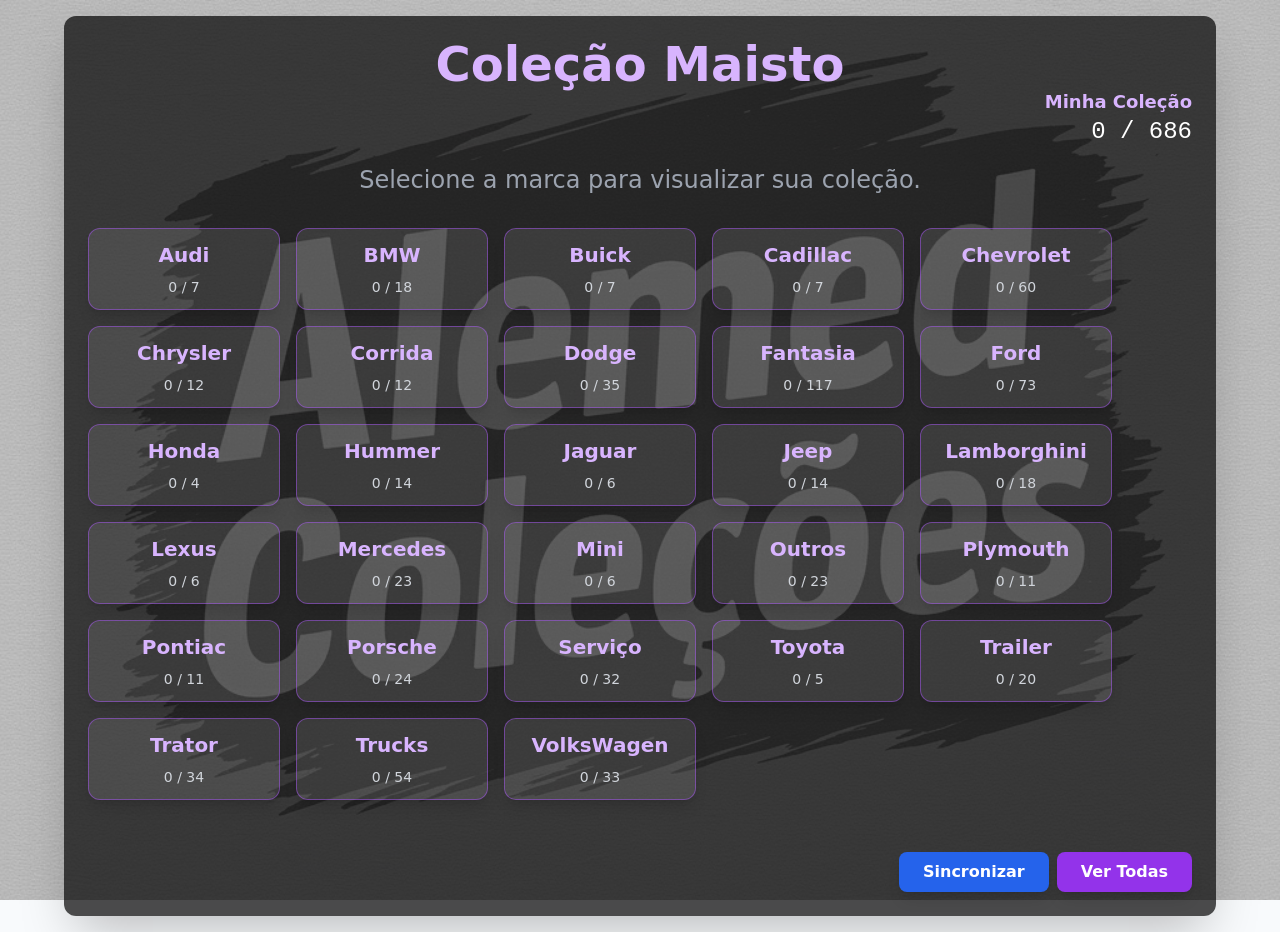
<file: index-ok.html>
<html lang="pt-BR">
<head>
  <meta charset="UTF-8" />
  <meta name="viewport" content="width=device-width, initial-scale=1.0" />
  <title>Coleção Maisto</title>


<script src="libs/tailwind.js"></script>
<script src="libs/react.js"></script>
<script src="libs/react-dom.js"></script>
<script src="libs/babel.js"></script>
<script src="libs/jspdf.js"></script>

  <style>
        body {
      font-family: 'Inter', system-ui, -apple-system, Segoe UI, Roboto, Ubuntu, sans-serif;
      margin: 0;
      background: #f8fafc;
      color: #111827;
    }
    .card:hover {
      transform: scale(1.03);
      box-shadow: 0 10px 15px -3px rgba(0,0,0,0.1), 0 4px 6px -2px rgba(0,0,0,0.05);
    }
    .collected-card {
      border: 4px solid #10b981;
    }
  </style>
</head>
<body>

<div id="root"></div>

<script type="text/babel">
  const { useState, useEffect, useCallback, useMemo } = React;

  // ===== CONFIG GITHUB =====
  const GIST_ID = "18497a472c5e73107148945c5b000ad7"
  const TOKEN = "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"
  const GIST_FILENAME = "colecao_maisto.json"
  // =========================

  const initialMiniaturesByBrand = {
    Audi: [
      { id: 1, name: "2019 Audi A6", image: "img/audi/2019-audi-a6.jpg" },
      { id: 2, name: "Audi TT Roadster", image: "img/audi/audi-tt-roadster-01.jpg" },
      { id: 3, name: "Audi TT Roadster", image: "img/audi/audi-tt-roadster-02.jpg" },
      { id: 4, name: "Audi TT Roadster", image: "img/audi/audi-tt-roadster-03.jpg" },
      { id: 5, name: "Audi R8 Coupe", image: "img/audi/audi-r8-coupe.jpg" },
      { id: 6, name: "Audi A8 Avant", image: "img/audi/audi-a8-01.jpg" },
      { id: 7, name: "Audi A8 Avant", image: "img/audi/audi-a8-02.jpg" },
    ],
    BMW: [
      { id: 1, name: "BMW Z3", image: "img/bmw/bmw-z3-01.jpg" },
      { id: 2, name: "BMW Z3", image: "img/bmw/bmw-z3-02.jpg" },
      { id: 3, name: "BMW Z3", image: "img/bmw/bmw-z3-03.jpg" },
      { id: 4, name: "BMW 135i Coupe", image: "img/bmw/bmw-135i-coupe-azul.jpg" },
      { id: 5, name: "BMW 1 Series Coupe", image: "img/bmw/bmw-1-coupe-cinza.jpg" },
      { id: 6, name: "BMW 1 Series Coupe", image: "img/bmw/bmw-1-series-coupe-amarelo.jpg" },
      { id: 7, name: "BMW 1 Series Coupe", image: "img/bmw/bmw-1-series-coupe-azul.jpg" },
      { id: 8, name: "BMW 1 Series Coupe", image: "img/bmw/bmw-1-series-coupe-cinza.jpg" },
      { id: 9, name: "BMW X6", image: "img/bmw/bmw-x6.jpg" },
      { id: 10, name: "BMW Z4", image: "img/bmw/bmw-z4.jpg" },
      { id: 11, name: "BMW Z8", image: "img/bmw/bmw-z8.jpg" },
      { id: 12, name: "BMW Z8", image: "img/bmw/bmw-z8-01.jpg" },
      { id: 13, name: "BMW Z8", image: "img/bmw/bmw-z8-02.jpg" },
      { id: 14, name: "BMW Z8", image: "img/bmw/bmw-z8-03.jpg" },
      { id: 15, name: "BMW 328", image: "img/bmw/bmw-328i-2007.jpg" },
      { id: 16, name: "BMW 3 Series M3", image: "img/bmw/bmw-3-series-m3.jpg" },
      { id: 17, name: "BMW 3 Series M3", image: "img/bmw/bmw-3-series-m3-preto.jpg" },
      { id: 18, name: "BMW 6 Series 1", image: "img/bmw/bmw-6-series-1.jpg" },
    ],
    Buick: [
      { id: 1, name: "Buick LaCrosse", image: "img/buick/2000-buick-la-crosse-concept-cinza.jpg" },
      { id: 2, name: "Buick LaCrosse", image: "img/buick/2000-buick-la-crosse-concept-roxo.jpg" },
      { id: 3, name: "Buick Centieme", image: "img/buick/2003-buick-centieme.jpg" },
      { id: 4, name: "Buick Bengal", image: "img/buick/buick-bengal- concept-azul.jpg" },
      { id: 5, name: "Buick Bengal", image: "img/buick/buick-bengal-concept.jpg" },
      { id: 6, name: "1987 Buick Grand National", image: "img/buick/1987-buick-grand-national.jpg" },
      { id: 7, name: "1987 Buick Grand National", image: "img/buick/1987-buick-grand-national-2.jpg" },
    ],
    Cadillac: [
      { id: 1, name: "Cadillac Cien", image: "img/cadillac/2002-cadillac-cien.jpg" },
      { id: 2, name: "Cadillac Cien", image: "img/cadillac/2002-cadillac-cien-concept.jpg" },      
      { id: 3, name: "Cadillac Cien", image: "img/cadillac/2002-cadillac-cien-verde.jpg" },
      { id: 4, name: "Cadillac Sixteen", image: "img/cadillac/2003-cadillac-sixteen-concept.jpg" },
      { id: 5, name: "Cadillac Deville", image: "img/cadillac/cadillac-deville-1.jpg" },
      { id: 6, name: "Cadillac Deville", image: "img/cadillac/cadillac-deville-2.jpg" },
      { id: 7, name: "2024 Cadillac Escalade", image: "img/cadillac/2024-escalade.jpg" },
    ], 
     Chevrolet: [
      { id: 1, name: "Chevrolet Bel Air", image: "img/chevrolet/1954-chev.jpg" },
      { id: 2, name: "Chevrolet Bel Air", image: "img/chevrolet/1954-chevrolet-bel-air.jpg" },
      { id: 3, name: "Chevrolet Bel Air", image: "img/chevrolet/1955-chevrolet-bel-air.jpg" },
      { id: 4, name: "1957 Chevy Pickup", image: "img/chevrolet/1957-chevy-pickup.jpg" },    
      { id: 5, name: "1957 Chevy Pickup", image: "img/chevrolet/1957-chevy-pickup-black.jpg" },
      { id: 6, name: "1957 Corvette", image: "img/chevrolet/1957-corvette-azul-claro.jpg" },
      { id: 7, name: "1957 Corvette", image: "img/chevrolet/1957-corvette-azul-escuro.jpg" },
      { id: 8, name: "1957 Corvette", image: "img/chevrolet/1957-corvette-branco.jpg" },
      { id: 9, name: "1957 Corvette", image: "img/chevrolet/1957-corvette-rosa.jpg" },
      { id: 10, name: "1957 Corvette", image: "img/chevrolet/1957-corvette-vermelho.jpg" },
      { id: 11, name: "1957 Corvette", image: "img/chevrolet/1957-corvette-preto.jpg" },
      { id: 12, name: "Chevrolet C10", image: "img/chevrolet/1959-chevrolet-c10.jpg" },    
      { id: 13, name: "Chevrolet Corvette", image: "img/chevrolet/1963-chevrolet-corvette.jpg" },
      { id: 14, name: "Chevrolet K5 Blazer", image: "img/chevrolet/1979-chevrolet-k5-blazer.jpg" },
      { id: 15, name: "1980 Chevrolet Iroc Z", image: "img/chevrolet/1980-chevrolet-iroc-z.jpg" },
      { id: 16, name: "1993 Chevrolet 454 SS Pick-up", image: "img/chevrolet/1993-chevrolet-454-ss-pick-up.jpg" },
      { id: 17, name: "1993 Chevrolet 454 SS Pick-up", image: "img/chevrolet/1993-chevrolet-454-ss-pick-up-2.jpg" },
      { id: 18, name: "1997 Chevrolet Corvette", image: "img/chevrolet/1997-chevrolet-corvette.jpg" },    
      { id: 19, name: "1997 Chevrolet Corvette", image: "img/chevrolet/1997-chevrolet-corvette-2.jpg" },
      { id: 20, name: "1999 Chevrolet Silverado", image: "img/chevrolet/1999-chevrolet-silverado-cinza.jpg" },
      { id: 21, name: "1999 Chevrolet Silverado", image: "img/chevrolet/1999-chevrolet-silverado-marrom.jpg" },
      { id: 22, name: "2000 Chevrolet SSR Concept", image: "img/chevrolet/2000-chevrolet-ssr-concept.jpg" },
      { id: 23, name: "2000 GMC Terradyne", image: "img/chevrolet/2000-gmc-terradyne-concept.jpg" },
      { id: 24, name: "2001 Monte Carlo SS", image: "img/chevrolet/2001-chevrolet-monte-carlo-ss-amarelo.jpg" },    
      { id: 25, name: "2001 Monte Carlo SS", image: "img/chevrolet/2001-chevrolet-monte-carlo-ss.jpg" },
      { id: 26, name: "2001 Monte Carlo SS", image: "img/chevrolet/2001-chevrolet-monte-carlo-ss-02.jpg" },
      { id: 27, name: "2001 Monte Carlo SS", image: "img/chevrolet/2001-chevrolet-monte-carlo-ss-03.jpg" },
      { id: 28, name: "2001 Chevrolet Suburban", image: "img/chevrolet/2001-chevrolet-suburban-cinza.jpg" },
      { id: 29, name: "2001 Chevrolet Suburban", image: "img/chevrolet/2001-chevrolet-suburban-dourado.jpg" },
      { id: 30, name: "2001 Chevrolet Suburban", image: "img/chevrolet/2001-chevrolet-suburban-policia.jpg" },
      { id: 31, name: "2001 Chevrolet Suburban", image: "img/chevrolet/2001-chevrolet-suburban-preto.jpg" },    
      { id: 32, name: "2001 Chevrolet Trailblazer", image: "img/chevrolet/2001-chevrolet-trailblazer-cinza.jpg" },
      { id: 33, name: "2001 Chevrolet Trailblazer", image: "img/chevrolet/2001-chevrolet-trailblazer-vermelho.jpg" },
      { id: 34, name: "2001 GMC Terracross", image: "img/chevrolet/2001-gmc-terracross.jpg" },
      { id: 35, name: "2002 Chevrolet Avalanche", image: "img/chevrolet/2002-chevrolet-avalanche.jpg" },
      { id: 36, name: "2002 Autonomy", image: "img/chevrolet/2002-autonomy-concept.jpg" },
      { id: 37, name: "2002 Chevrolet Bel Air", image: "img/chevrolet/2002-chevrolet-bel-air.jpg" },
      { id: 38, name: "2002 GMC Terra 4", image: "img/chevrolet/2002-gmc-terra4-concept.jpg" },    
      { id: 39, name: "2002 GMC Terra 4", image: "img/chevrolet/2002-gmc-terra4-concept-2.jpg" },
      { id: 40, name: "2003 GMC Hy Wire", image: "img/chevrolet/2003-gm-hy-wire-concept.jpg" },
      { id: 41, name: "2003 Chevrolet SS", image: "img/chevrolet/2003-chevrolet-ss-concept.jpg" },
      { id: 42, name: "2006 Chevrolet Camaro", image: "img/chevrolet/2006-chevrolet-camaro.jpg" },
      { id: 43, name: "2006 Chevrolet Camaro", image: "img/chevrolet/2006-chevrolet-camaro-concept.jpg" },
      { id: 44, name: "2014 Corvette Stingray", image: "img/chevrolet/2014-corvette-stingray-branco.jpg" },    
      { id: 45, name: "2015 Chevrolet Colorado", image: "img/chevrolet/2015-chevrolet-colorado.jpg" },
      { id: 46, name: "2015 Chevrolet Colorado", image: "img/chevrolet/2015-chevrolet-colorado-azul.jpg" },      
      { id: 47, name: "2015 Chevrolet Colorado", image: "img/chevrolet/2015-chevrolet-colorado-preta.jpg" },
      { id: 48, name: "2015 Corvette Stingray", image: "img/chevrolet/2015-corvette-stingray.jpg" },
      { id: 49, name: "2016 Chevrolet Camaro SS", image: "img/chevrolet/2016-chevrolet-camaro-ss.jpg" },
      { id: 50, name: "2016 Chevrolet Camaro SS", image: "img/chevrolet/2016-chevrolet-camaro-ss-laranja.jpg" },
      { id: 51, name: "2016 Chevrolet Camaro SS", image: "img/chevrolet/2016-chevrolet-camaro-ss-preto.jpg" },
      { id: 52, name: "2020 Corvette Stingray", image: "img/chevrolet/2020-chevrolet-corvette-stingray.jpg" },    
      { id: 53, name: "2020 Corvette Stingray", image: "img/chevrolet/2020-chevrolet-corvette-stingray-coupe-amarelo.jpg" },
      { id: 54, name: "Chevrolet Corvette", image: "img/chevrolet/chevrolet-corvette.jpg" },
      { id: 55, name: "Chevrolet Express 3500", image: "img/chevrolet/chevrolet-express-3500-azul.jpg" },
      { id: 56, name: "Chevrolet Express 3500", image: "img/chevrolet/chevrolet-express-3500-cinza.jpg" },
      { id: 57, name: "Chevrolet Express 3500", image: "img/chevrolet/chevrolet-express-3500-vermelho.jpg" },
      { id: 58, name: "Chevrolet Volt", image: "img/chevrolet/chevrolet-volt-preto.jpg" },    
      { id: 59, name: "Chevrolet Volt", image: "img/chevrolet/chevrolet-volt-vm.jpg" },
      { id: 60, name: "Chevrolet ZR1", image: "img/chevrolet/corvette-zr1.jpg" }, 
     ],
    Chrysler: [
      { id: 1, name: "1956 Chrysler 300B", image: "img/chrysler/1956-chrysler-300b-01.jpg" },
      { id: 2, name: "1956 Chrysler 300B", image: "img/chrysler/1956-chrysler-300b-02.jpg" },
      { id: 3, name: "Chrysler 300C Hemi 2005", image: "img/chrysler/chrysler-300c-hemi-2005-0.jpg" },
      { id: 4, name: "Chrysler 300C Hemi 2005", image: "img/chrysler/chrysler-300c-hemi-2005-01.jpg" },
      { id: 5, name: "Chrysler 300C Hemi 2005", image: "img/chrysler/chrysler-300c-hemi-2005-02.jpg" },
      { id: 6, name: "Chrysler Atlantic", image: "img/chrysler/chrysler-atlantic.jpg" },
      { id: 7, name: "Chrysler GT Cruiser", image: "img/chrysler/chrysler-gt-cruiser.jpg" },
      { id: 8, name: "Chrysler Panel Cruiser", image: "img/chrysler/chrysler-panel-cruiser-01.jpg" },
      { id: 9, name: "Chrysler Panel Cruiser", image: "img/chrysler/chrysler-panel-cruiser-02.jpg" },
      { id: 10, name: "Chrysler Prowler", image: "img/chrysler/chrysler-prowler.jpg" },
      { id: 11, name: "Chrysler Pronto Cruizer", image: "img/chrysler/chrysler-pronto-cruizer.jpg" },      
      { id: 12, name: "Chrysler PT Cruiser", image: "img/chrysler/chrysler-pt-cruiser.jpg" },
    ],
     Corrida: [
      { id: 1, name: "Formula 15", image: "img/corrida/formula-2.jpg" },
      { id: 2, name: "Formula 15", image: "img/corrida/formula-03.jpg" },
      { id: 3, name: "Formula 3", image: "img/corrida/formula-3.jpg" },
      { id: 4, name: "Formula 3", image: "img/corrida/formula-6.jpg" },
      { id: 5, name: "Formula 3", image: "img/corrida/formula-15.jpg" },
      { id: 6, name: "Formula 15", image: "img/corrida/formula-15-1.jpg" },
      { id: 7, name: "Formula 2", image: "img/corrida/formula-15b.jpg" },
      { id: 8, name: "Formula 21", image: "img/corrida/formula-21.jpg" },
      { id: 9, name: "Open Wheel Racer", image: "img/corrida/open-wheel-racer-amarelo.jpg" },
      { id: 10, name: "Open Wheel Racer", image: "img/corrida/open-wheel-racer-vermelho.jpg" },
      { id: 11, name: "Go Kart", image: "img/corrida/go-kart.jpg" },
      { id: 12, name: "F25 Racer", image: "img/corrida/f25-racer.jpg" },
     ],
    Dodge: [
      { id: 1, name: "1969 Dodge Charger RT", image: "img/dodge/1969-dodge-charger-rt-1.jpg" },
      { id: 2, name: "1969 Dodge Charger RT", image: "img/dodge/1969-dodge-charger-rt-2.jpg" },
      { id: 3, name: "1969 Dodge Charger RT", image: "img/dodge/1969-dodge-charger-rt-3.jpg" },
      { id: 4, name: "1969 Dodge Charger RT", image: "img/dodge/1969-dodge-charger-rt-4.jpg" },
      { id: 5, name: "1969 Dodge Charger RT", image: "img/dodge/1969-dodge-charger-rt-5.jpg" },
      { id: 6, name: "1992 Dodge Viper RT", image: "img/dodge/1992-dodge-viper-rt-10.jpg" },
      { id: 7, name: "1996 Dodge Viper GTS", image: "img/dodge/1996-dodge-viper-gts.jpg" },
      { id: 8, name: "1997 Dodge Viper RT 10", image: "img/dodge/1997-dodge-viper-rt-10-1.jpg" },
      { id: 9, name: "1997 Dodge Viper RT 10", image: "img/dodge/1997-dodge-viper-rt-10-2.jpg" },
      { id: 10, name: "1997 Dodge Viper RT 10", image: "img/dodge/1997-dodge-viper-rt-10-3.jpg" },
      { id: 11, name: "1997 Dodge Viper RT 10", image: "img/dodge/1997-dodge-viper-rt-10-4.jpg" },
      { id: 12, name: "1998 Dodge Viper GT2", image: "img/dodge/1998-dodge-viper-gt2-1.jpg" },
      { id: 13, name: "1998 Dodge Viper GT2", image: "img/dodge/1998-dodge-viper-gt2-2.jpg" },
      { id: 14, name: "2001 Dodge Super 8 Hemi", image: "img/dodge/2001-dodge-super-8-hemi.jpg" },
      { id: 15, name: "2003 Dodge Viper SRT 10", image: "img/dodge/2003-dodge-viper-srt-10.jpg" },
      { id: 16, name: "2006 Dodge Charger RT", image: "img/dodge/2006-dodge-charger-rt-1.jpg" },
      { id: 17, name: "2006 Dodge Charger RT", image: "img/dodge/2006-dodge-charger-rt-2.jpg" },
      { id: 18, name: "2006 Dodge Charger RT", image: "img/dodge/2006-dodge-charger-rt-3.jpg" },
      { id: 19, name: "2006 Dodge Charger RT", image: "img/dodge/2006-dodge-charger-rt-4.jpg" },
      { id: 20, name: "2006 Dodge Charger RT", image: "img/dodge/2006-dodge-charger-rt-police.jpg" },
      { id: 21, name: "2006 Dodge Charger", image: "img/dodge/2007-dodge-charger-police.jpg" },
      { id: 22, name: "2010 Dodge Ram 1500", image: "img/dodge/2010-dodge-ram-1500.jpg" },
      { id: 23, name: "2011 Dodge Charger RT", image: "img/dodge/2011-dodge-charger-rt.jpg" },
      { id: 24, name: "2011 Dodge Charger RT", image: "img/dodge/2011-dodge-charger-rt-preto.jpg" },
      { id: 25, name: "Dodge Concept", image: "img/dodge/dodge-concept.jpg" },
      { id: 26, name: "Dodge Concept", image: "img/dodge/dodge-concept-1.jpg" },
      { id: 27, name: "Dodge Dakota", image: "img/dodge/dodge-dakota.jpg" },
      { id: 28, name: "Dodge Dakota Tow Service", image: "img/dodge/dodge-dakota-tow-service-1.jpg" },
      { id: 29, name: "Dodge Dakota Tow Service", image: "img/dodge/dodge-dakota-tow-service-2.jpg" },
      { id: 30, name: "Dodge Durango", image: "img/dodge/dodge-durango-1.jpg" },
      { id: 31, name: "Dodge Durango", image: "img/dodge/dodge-durango-2.jpg" },
      { id: 32, name: "Dodge Ram 1500 Quad Cab", image: "img/dodge/dodge-ram-1500-quad-cab-1.jpg" },
      { id: 33, name: "Dodge Ram 1500 Quad Cab", image: "img/dodge/dodge-ram-1500-quad-cab-2.jpg" },
      { id: 34, name: "Dodge Ram 1500 Quad Cab", image: "img/dodge/dodge-ram-quad-cab.jpg" },
      { id: 35, name: "Dodge Ram 1500 Rebel", image: "img/dodge/dodge-ram-1500-rebel.jpg" },
    ],
    Fantasia: [
      { id: 1, name: "2021 GT Racer", image: "img/fantasia/2021-gt-racer-1.jpg" },
      { id: 2, name: "2021 GT Racer", image: "img/fantasia/2021-gt-racer-2.jpg" },
      { id: 3, name: "2021 GT Racer", image: "img/fantasia/2021-gt-racer-3.jpg" },
      { id: 4, name: "Anarchy", image: "img/fantasia/anarchy.jpg" },
      { id: 5, name: "Chevy Impala Lowrider", image: "img/fantasia/chevy-impala-lowrider.jpg" },
      { id: 6, name: "Katana Sport", image: "img/fantasia/katana-sport.jpg" },
      { id: 7, name: "Skyrider GT70", image: "img/fantasia/skyrider-gt70.jpg" },
      { id: 8, name: "Tachi Turbo", image: "img/fantasia/tachi-turbo.jpg" },
      { id: 9, name: "Animanga", image: "img/fantasia/animanga.jpg" },
      { id: 10, name: "Armored", image: "img/fantasia/armored.jpg" },
      { id: 11, name: "ATV", image: "img/fantasia/atv.jpg" },
      { id: 12, name: "ATV", image: "img/fantasia/atv-amarelo.jpg" },
      { id: 13, name: "Baja-Ha-Ha", image: "img/fantasia/baja-ha-ha.jpg" },
      { id: 14, name: "Beach Blaster", image: "img/fantasia/beach-blaster.jpg" },
      { id: 15, name: "Bullet", image: "img/fantasia/bullet.jpg" },
      { id: 16, name: "Blue Voodoo", image: "img/fantasia/blue-voodoo.jpg" },
      { id: 17, name: "Blue Voodoo", image: "img/fantasia/blue-voodoo-01.jpg" },
      { id: 18, name: "Buzz Racer", image: "img/fantasia/buzz-racer.jpg" },
      { id: 19, name: "Bwonger", image: "img/fantasia/bwonger.jpg" },
      { id: 20, name: "Car Noir", image: "img/fantasia/car-noir.jpg" },
      { id: 21, name: "Coyote XS", image: "img/fantasia/coyote-xs-1.jpg" },
      { id: 22, name: "Coyote XS", image: "img/fantasia/coyote-xs-2.jpg" },
      { id: 23, name: "Dark Bird", image: "img/fantasia/darkbird-1.jpg" },
      { id: 24, name: "Dark Bird", image: "img/fantasia/darkbird-2.jpg" },
      { id: 25, name: "Dark Bird", image: "img/fantasia/darkbird-3.jpg" },
      { id: 26, name: "Dark Bird", image: "img/fantasia/darkbird-4.jpg" },
      { id: 27, name: "Diamond Back", image: "img/fantasia/diamond-back.jpg" },
      { id: 28, name: "Dirt Bike", image: "img/fantasia/dirt-bike.jpg" },
      { id: 29, name: "Doom Rood", image: "img/fantasia/doom-rod.jpg" },
      { id: 30, name: "Dune Bug", image: "img/fantasia/dune-bug.jpg" },
      { id: 31, name: "E7", image: "img/fantasia/e7.jpg" },
      { id: 32, name: "FM Rover", image: "img/fantasia/fm-rover.jpg" },
      { id: 33, name: "FM Rover", image: "img/fantasia/fm-rover-2.jpg" },
      { id: 34, name: "Funny Jet", image: "img/fantasia/funny-jet.jpg" },
      { id: 35, name: "Hyper Driver", image: "img/fantasia/hyper-driver.jpg" },
      { id: 36, name: "Hodad Hauler", image: "img/fantasia/hodad-hauler.jpg" },
      { id: 37, name: "Hoopde", image: "img/fantasia/hoopde.jpg" },
      { id: 38, name: "Hyper Talon 4x4", image: "img/fantasia/hyper-talon-4x4.jpg" },
      { id: 39, name: "Jetwash", image: "img/fantasia/jetwash.jpg" },
      { id: 40, name: "Jetwash", image: "img/fantasia/jetwash-2.jpg" },
      { id: 41, name: "Knucle Dragger", image: "img/fantasia/knucle-dragger.jpg" },
      { id: 42, name: "Knucle Dragger", image: "img/fantasia/knucle-dragger-2.jpg" },
      { id: 43, name: "Knucle Dragger", image: "img/fantasia/knucle-dragger-3.jpg" },
      { id: 44, name: "Knucle Dragger", image: "img/fantasia/knucle-dragger-4.jpg" },
      { id: 45, name: "Kraniator", image: "img/fantasia/kraniator-1.jpg" },
      { id: 46, name: "Kraniator", image: "img/fantasia/kraniator-2.jpg" },
      { id: 47, name: "Leadfoot", image: "img/fantasia/leadfoot-01.jpg" },
      { id: 48, name: "Leadfoot", image: "img/fantasia/leadfoot-02.jpg" },
      { id: 49, name: "Leadfoot", image: "img/fantasia/leadfoot-03.jpg" },
      { id: 50, name: "Leadfoot", image: "img/fantasia/leadfoot-04.jpg" },
      { id: 51, name: "Leadfoot", image: "img/fantasia/leadfoot-05.jpg" },
      { id: 52, name: "Leadslinger", image: "img/fantasia/leadslinger-1.jpg" },
      { id: 53, name: "Leadslinger", image: "img/fantasia/leadslinger-2.jpg" },
      { id: 54, name: "Leadslinger", image: "img/fantasia/leadslinger-3.jpg" },
      { id: 55, name: "Lobo", image: "img/fantasia/lobo.jpg" },
      { id: 56, name: "Mad Mini", image: "img/fantasia/mad-mini.jpg" },
      { id: 57, name: "MCG 64", image: "img/fantasia/mcg-64-1.jpg" },
      { id: 58, name: "MCG 64", image: "img/fantasia/mcg-64-2.jpg" },
      { id: 59, name: "Mozkeeto", image: "img/fantasia/mozkeeto.jpg" },
      { id: 60, name: "MyCar", image: "img/fantasia/mycar-1.jpg" },
      { id: 61, name: "MyCar", image: "img/fantasia/mycar-2.jpg" },
      { id: 62, name: "Octa Blitzer", image: "img/fantasia/octa-blitzer.jpg" },
      { id: 63, name: "PB DRT", image: "img/fantasia/pb-drt.jpg" },
      { id: 64, name: "Phender", image: "img/fantasia/phender.jpg" },
      { id: 65, name: "Pipester", image: "img/fantasia/pipester.jpg" },
      { id: 66, name: "Podvee", image: "img/fantasia/podvee.jpg" },
      { id: 67, name: "Pointman", image: "img/fantasia/pointman.jpg" },
      { id: 68, name: "Puff Adder", image: "img/fantasia/puff-adder.jpg" },
      { id: 69, name: "Rally XTR", image: "img/fantasia/rally-xtr.jpg" },
      { id: 70, name: "Roadkill GT", image: "img/fantasia/roadkill-gt.jpg" },
      { id: 71, name: "Rosewood", image: "img/fantasia/rosewood-1.jpg" },
      { id: 72, name: "Rosewood", image: "img/fantasia/rosewood-2.jpg" },
      { id: 73, name: "Rosewood", image: "img/fantasia/rosewood-3.jpg" },
      { id: 74, name: "RTR 13", image: "img/fantasia/rtr-13.jpg" },
      { id: 75, name: "RV 770", image: "img/fantasia/rv770.jpg" },
      { id: 76, name: "RV 770", image: "img/fantasia/rv770-azul.jpg" },
      { id: 77, name: "Sand Runner", image: "img/fantasia/sand-runner.jpg" },
      { id: 78, name: "Sand Slogger", image: "img/fantasia/sand-slogger.jpg" },
      { id: 79, name: "SE 51", image: "img/fantasia/se-51.jpg" },
      { id: 80, name: "Snarlly", image: "img/fantasia/snarlly.jpg" },
      { id: 81, name: "ShredWing", image: "img/fantasia/shredwing.jpg" },
      { id: 82, name: "Skool Bust", image: "img/fantasia/skool-bust.jpg" },
      { id: 83, name: "Skoop", image: "img/fantasia/skoop.jpg" },
      { id: 84, name: "Skooter", image: "img/fantasia/skooter.jpg" },
      { id: 85, name: "Slayer", image: "img/fantasia/slayer-black.jpg" },
      { id: 86, name: "Slayer", image: "img/fantasia/slayer.jpg" },
      { id: 87, name: "Slayer", image: "img/fantasia/slayer-vd.jpg" },
      { id: 88, name: "Snowmobile", image: "img/fantasia/snowmobile.jpg" },
      { id: 89, name: "Speed Beast", image: "img/fantasia/speed-beast-1.jpg" },
      { id: 90, name: "Speed Beast", image: "img/fantasia/speed-beast-2.jpg" },
      { id: 91, name: "Speed Dawg", image: "img/fantasia/speed-dawg.jpg" },
      { id: 92, name: "Squalo", image: "img/fantasia/squalo.jpg" },
      { id: 93, name: "Street Speeder", image: "img/fantasia/street-speeder.jpg" },
      { id: 94, name: "Superbike", image: "img/fantasia/superbike.jpg" },
      { id: 95, name: "Swamp Rocket", image: "img/fantasia/swamp-rocket.jpg" },
      { id: 96, name: "Tireslayer", image: "img/fantasia/tireslayer.jpg" },
      { id: 97, name: "Tork Twist", image: "img/fantasia/tork-twist.jpg" },
      { id: 98, name: "Tornado XR", image: "img/fantasia/tornado-xr.jpg" },
      { id: 99, name: "Trophy Truck", image: "img/fantasia/trophy-truck.jpg" },
      { id: 100, name: "V7", image: "img/fantasia/v7-azul.jpg" },
      { id: 101, name: "V7", image: "img/fantasia/v7-vm.jpg" },
      { id: 102, name: "V7", image: "img/fantasia/v7.jpg" },
      { id: 103, name: "V7", image: "img/fantasia/v7-city-fire.jpg" },
      { id: 104, name: "Vantasy", image: "img/fantasia/vantasy-1.jpg" },
      { id: 105, name: "Vantasy", image: "img/fantasia/vantasy-2.jpg" },
      { id: 106, name: "Vantasy", image: "img/fantasia/vantasy-3.jpg" },
      { id: 107, name: "Vantasy", image: "img/fantasia/vantasy-4.jpg" },
      { id: 108, name: "Vantasy", image: "img/fantasia/vantasy-5.jpg" },
      { id: 109, name: "Vantasy", image: "img/fantasia/vantasy-6.jpg" },
      { id: 110, name: "Vantasy", image: "img/fantasia/vantasy-7.jpg" },
      { id: 111, name: "Vapor", image: "img/fantasia/vapor.jpg" },
      { id: 112, name: "Velocidad", image: "img/fantasia/velocidad.jpg" },
      { id: 113, name: "VRT 16", image: "img/fantasia/vrt-16-1.jpg" },
      { id: 114, name: "VRT 16", image: "img/fantasia/vrt-16-2.jpg" },
      { id: 115, name: "VRT 16", image: "img/fantasia/vrt-16-3.jpg" },
      { id: 116, name: "Whiplash", image: "img/fantasia/whiplash.jpg" },
      { id: 117, name: "Wing Ding", image: "img/fantasia/wing-ding.jpg" },
    ],
    Ford: [
      { id: 1, name: "1932 Ford Sedan Delivery", image: "img/ford/1932-ford-sedan-delivery-01.jpg" },
      { id: 2, name: "1932 Ford Sedan Delivery", image: "img/ford/1932-ford-sedan-delivery-02.jpg" },
      { id: 3, name: "1932 Ford Sedan Delivery", image: "img/ford/1932-ford-sedan-delivery-03.jpg" },
      { id: 4, name: "1932 Ford Wagon", image: "img/ford/1932-ford-wagon-1.jpg" },
      { id: 5, name: "1932 Ford Wagon", image: "img/ford/1932-ford-wagon-2.jpg" },
      { id: 6, name: "1934 Ford Hot Rod", image: "img/ford/1934-ford-hot-rod-1.jpg" },
      { id: 7, name: "1934 Ford Hot Rod", image: "img/ford/1934-ford-hot-rod-2.jpg" },
      { id: 8, name: "1934 Ford Hot Rod", image: "img/ford/1934-ford-hot-rod-3.jpg" },
      { id: 9, name: "1934 Ford Hot Rod", image: "img/ford/1934-ford-hot-rod-4.jpg" },
      { id: 10, name: "1934 Ford Hot Rod", image: "img/ford/1934-ford-hot-rod-5.jpg" },
      { id: 11, name: "1934 Ford Hot Rod", image: "img/ford/1934-ford-hot-rod-6.jpg" },
      { id: 12, name: "1948 Ford Pickup", image: "img/ford/1948-ford-pickup-01.jpg" },
      { id: 13, name: "1948 Ford Pickup", image: "img/ford/1948-ford-pickup-02.jpg" },
      { id: 14, name: "1956 Ford Thunderbird", image: "img/ford/1956-ford-thunderbird.jpg" },
      { id: 15, name: "1957 Chevy Truck", image: "img/ford/1957-chevy-truck.jpg" },
      { id: 16, name: "1964 Ford Econoline Van", image: "img/ford/1964-ford-econoline-van-01.jpg" },
      { id: 17, name: "1964 Ford Econoline Van", image: "img/ford/1964-ford-econoline-van-02.jpg" },
      { id: 18, name: "1964 Ford Econoline Van", image: "img/ford/1964-ford-econoline-van-03.jpg" },
      { id: 19, name: "1964 Ford Econoline Van", image: "img/ford/1964-ford-econoline-van-04.jpg" },
      { id: 20, name: "1964 Ford Econoline Van", image: "img/ford/1964-ford-econoline-van-05.jpg" },
      { id: 21, name: "1964 Ford Econoline Van", image: "img/ford/1964-ford-econoline-van-06.jpg" },
      { id: 22, name: "1964 Ford Econoline Van", image: "img/ford/1964-ford-econoline-van-07.jpg" },
      { id: 23, name: "1966 Ford Bronco", image: "img/ford/1966-ford-bronco.jpg" },
      { id: 24, name: "1966 Ford Bronco", image: "img/ford/1966-ford-bronco-2.jpg" },
      { id: 25, name: "1970 Ford Boss Mustang", image: "img/ford/1970-ford-mustang-boss-1.jpg" },
      { id: 26, name: "1970 Ford Boss Mustang", image: "img/ford/1970-ford-mustang-boss-2.jpg" },
      { id: 27, name: "1977 Ford F-150", image: "img/ford/1977-ford-f-150-1.jpg" },
      { id: 28, name: "1977 Ford F-150", image: "img/ford/1977-ford-f-150-2.jpg" },
      { id: 29, name: "1993 Ford Mustang Mach 3", image: "img/ford/1993-ford-mustang-mach3-1.jpg" },
      { id: 30, name: "1993 Ford Mustang Mach 3", image: "img/ford/1993-ford-mustang-mach3-2.jpg" },
      { id: 31, name: "1999 Ford Mustang", image: "img/ford/1999-ford-mustang-1.jpg" },
      { id: 32, name: "1999 Ford Mustang", image: "img/ford/1999-ford-mustang-2.jpg" },
      { id: 33, name: "1999 Ford Mustang", image: "img/ford/1999-ford-mustang-3.jpg" },
      { id: 34, name: "1999 Ford Mustang", image: "img/ford/1999-ford-mustang-4.jpg" },
      { id: 35, name: "2004 Ford F150", image: "img/ford/2004-ford-f150.jpg" },
      { id: 36, name: "2004 Ford F150", image: "img/ford/2004-ford-f150s.jpg" },
      { id: 37, name: "2009 Ford F-150 SVT Raptor", image: "img/ford/2009-ford-f-150-svt-raptor-1.jpg" },
      { id: 38, name: "2009 Ford F-150 SVT Raptor", image: "img/ford/2010-ford-f-150-svt-raptor-2.jpg" },
      { id: 39, name: "2009 Ford F-150 SVT Raptor", image: "img/ford/2010-ford-f-150-svt-raptor-3.jpg" },
      { id: 40, name: "2010 Ford Mustang GT", image: "img/ford/2010-ford-mustang-gt-1.jpg" },
      { id: 41, name: "2010 Ford Mustang GT", image: "img/ford/2010-ford-mustang-gt-2.jpg" },
      { id: 42, name: "2013 Ford Focus ST", image: "img/ford/2013-ford-focus-st-01.jpg" },
      { id: 43, name: "2013 Ford Focus ST", image: "img/ford/2013-ford-focus-st-02.jpg" },
      { id: 44, name: "2013 Ford Focus ST", image: "img/ford/2013-ford-focus-st-03.jpg" },
      { id: 45, name: "2013 Ford Mustang Boss 302", image: "img/ford/2013-ford-mustang-boss-302-01.jpg" },
      { id: 46, name: "2013 Ford Mustang Boss 302", image: "img/ford/2013-ford-mustang-boss-302-02.jpg" },
      { id: 47, name: "2013 Ford Mustang Boss 302", image: "img/ford/2013-ford-mustang-boss-302-03.jpg" },
      { id: 48, name: "2013 Ford Mustang Boss 302", image: "img/ford/2013-ford-mustang-boss-302-04.jpg" },
      { id: 49, name: "2015 Ford Mustang GT", image: "img/ford/2015-ford-mustang-gt-01.jpg" },
      { id: 50, name: "2015 Ford Mustang GT", image: "img/ford/2015-ford-mustang-gt-02.jpg" },
      { id: 51, name: "2015 Ford Mustang GT", image: "img/ford/2015-ford-mustang-gt-03.jpg" },
      { id: 52, name: "2015 Ford Mustang GT", image: "img/ford/2015-ford-mustang-gt-04.jpg" },
      { id: 53, name: "2015 Ford Mustang GT", image: "img/ford/2015-ford-mustang-gt-05.jpg" },
      { id: 54, name: "2021 Ford Bronco", image: "img/ford/2020-ford-bronco-lar.jpg" },
      { id: 55, name: "2021 Ford Bronco", image: "img/ford/2021-ford-bronco-cinza.jpg" },
      { id: 56, name: "2021 Ford F150 Raptor", image: "img/ford/2021-ford-f150-raptor-1.jpg" },
      { id: 57, name: "2021 Ford F150 Raptor", image: "img/ford/2021-ford-f150-raptor-2.jpg" },
      { id: 58, name: "2025 Ford Mustang GTD", image: "img/ford/2025-ford-mustang-gtd.jpg" },
      { id: 59, name: "Ford Escape", image: "img/ford/ford-escape.jpg" },
      { id: 60, name: "Ford Explorer Sport Track", image: "img/ford/ford-explorer-sport-trac1.jpg" },
      { id: 61, name: "Ford Explorer Sport Track", image: "img/ford/ford-explorer-sport-trac2.jpg" },
      { id: 62, name: "Ford Mighty F350 2002", image: "img/ford/ford-mighty-f350-2002.jpg" },
      { id: 63, name: "Ford Street Ka", image: "img/ford/ford-street-ka.jpg" },
      { id: 64, name: "Ford Taurus Stock Car", image: "img/ford/ford-taurus-stock-car1.jpg" },
      { id: 65, name: "Ford Taurus Stock Car", image: "img/ford/ford-taurus-stock-car2.jpg" },
      { id: 66, name: "Ford Thunderbird", image: "img/ford/ford-thunderbird-01.jpg" },
      { id: 67, name: "Ford Thunderbird", image: "img/ford/ford-thunderbird-02.jpg" },
      { id: 68, name: "Ford Thunderbird", image: "img/ford/ford-thunderbird-03.jpg" },
      { id: 69, name: "Ford Thunderbird", image: "img/ford/ford-thunderbird-04.jpg" },
      { id: 70, name: "Ford Transit Conect", image: "img/ford/ford-transit-conect-01.jpg" },
      { id: 71, name: "Ford Transit Conect", image: "img/ford/ford-transit-conect-02.jpg" },
      { id: 72, name: "Ford Transit Conect", image: "img/ford/ford-transit-conect-03.jpg" },
      { id: 73, name: "Ford Transit Conect", image: "img/ford/ford-transit-conect-04.jpg" },
    ],
    Honda: [
      { id: 1, name: "Honda S2000", image: "img/honda/honda-s2000-1.jpg" },
      { id: 2, name: "Honda S2000", image: "img/honda/honda-s2000-2.jpg" },
      { id: 3, name: "Honda S2000", image: "img/honda/honda-s2000-3.jpg" },
      { id: 4, name: "Honda Civic Type R", image: "img/honda/honda-civic-type-r.jpg" },      
    ], 
    Hummer: [
      { id: 1, name: "2001 Hummer H2 SUT", image: "img/hummer/2001-hummer-h2-sut-01.jpg" },
      { id: 2, name: "2001 Hummer H2 SUT", image: "img/hummer/2001-hummer-h2-sut-02.jpg" },
      { id: 3, name: "2003 Hummer H2 SUV", image: "img/hummer/2003-hummer-h2-suv-amarelo.jpg" },
      { id: 4, name: "2003 Hummer H2 SUV", image: "img/hummer/2003-hummer-h2-suv-amarelo2.jpg" },
      { id: 5, name: "2003 Hummer H2 SUV", image: "img/hummer/2003-hummer-h2-suv-branco.jpg" },
      { id: 6, name: "2003 Hummer H2 SUV", image: "img/hummer/2003-hummer-h2-suv-branco-2.jpg" },
      { id: 7, name: "2003 Hummer H2 SUV", image: "img/hummer/2003-hummer-h2-suv-chumbo .jpg" },
      { id: 8, name: "2003 Hummer H2 SUV", image: "img/hummer/2003-hummer-h2-suv-cinza.jpg" },
      { id: 9, name: "2003 Hummer H2 SUV", image: "img/hummer/2003-hummer-h2-suv-vermelho.jpg" },
      { id: 10, name: "2008 Hummer HX Concept", image: "img/hummer/2008-hummer-hx-concept.jpg" },
      { id: 11, name: "Hummer H3T", image: "img/hummer/hummer-h3t-dourado.jpg" },
      { id: 12, name: "Hummer H3T", image: "img/hummer/hummer-h3t-preto.jpg" },
      { id: 13, name: "Humvee", image: "img/hummer/humvee01.jpg" },
      { id: 14, name: "Humvee", image: "img/hummer/humvee02.jpg" },
    ], 
    Jaguar: [
      { id: 1, name: "Jaguar XJ 220", image: "img/jaguar/jaguar-xj-220-01.jpg" },
      { id: 2, name: "Jaguar XJ 220", image: "img/jaguar/jaguar-xj-220-02.jpg" },
      { id: 3, name: "Jaguar XJ 8", image: "img/jaguar/jaguar-xj8-1.jpg" },
      { id: 4, name: "Jaguar XJ 8", image: "img/jaguar/jaguar-xj8-2.jpg" },
      { id: 5, name: "Jaguar XK 8", image: "img/jaguar/jaguar-xk8-01.jpg" },
      { id: 6, name: "Jaguar XK 8", image: "img/jaguar/jaguar-xk8-02.jpg" },
    ], 
    Jeep: [
      { id: 1, name: "2002 Jeep Liberty", image: "img/jeep/2002-jeep-liberty1.jpg" },
      { id: 2, name: "2002 Jeep Liberty", image: "img/jeep/2002-jeep-liberty2.jpg" },
      { id: 3, name: "2002 Jeep Liberty", image: "img/jeep/2002-jeep-liberty3.jpg" },
      { id: 4, name: "2002 Jeep Liberty", image: "img/jeep/2002-jeep-liberty4.jpg" },
      { id: 5, name: "2015 Jeep Unlimited", image: "img/jeep/2015-jeep-unlimited.jpg" },
      { id: 6, name: "2020 Jeep Gladiator", image: "img/jeep/2020-jeep-gladiator.jpg" },
      { id: 7, name: "Jeep Rescue", image: "img/jeep/jeep-rescue-1.jpg" },
      { id: 8, name: "Jeep Rescue", image: "img/jeep/jeep-rescue-2.jpg" },
      { id: 9, name: "Jeep Grand Cherokee", image: "img/jeep/jeep-grand-cherokee-01.jpg" },
      { id: 10, name: "Jeep Grand Cherokee", image: "img/jeep/jeep-grand-cherokee-02.jpg" },
      { id: 11, name: "Jeep Grand Cherokee", image: "img/jeep/jeep-grand-cherokee-03.jpg" },
      { id: 12, name: "Jeep Jeepster", image: "img/jeep/jeep-jeepster.jpg" },
      { id: 13, name: "Jeep Wrangler Sahara", image: "img/jeep/jeep-wrangler-sahara-01.jpg" },
      { id: 14, name: "Jeep Wrangler Sahara", image: "img/jeep/jeep-wrangler-sahara-02.jpg" },
    ],
    Lamborghini: [
      { id: 1, name: "1966 Lamborghini Miura", image: "img/lambo/1966-lamborghini-miura.jpg" },
      { id: 2, name: "Lamborghini Aventador", image: "img/lambo/lamborghini-aventador-1.jpg" },
      { id: 3, name: "Lamborghini Aventador", image: "img/lambo/lamborghini-aventador-2.jpg" },
      { id: 4, name: "Lamborghini Aventador", image: "img/lambo/lamborghini-aventador-3.jpg" },
      { id: 5, name: "Lamborghini Countach", image: "img/lambo/lamborghini-countach-01.jpg" },
      { id: 6, name: "Lamborghini Countach", image: "img/lambo/lamborghini-countach-02.jpg" },
      { id: 7, name: "Lamborghini Countach", image: "img/lambo/lamborghini-countach-03.jpg" },
      { id: 8, name: "Lamborghini Diablo", image: "img/lambo/lamborghini-diablo-01.jpg" },
      { id: 9, name: "Lamborghini Diablo", image: "img/lambo/lamborghini-diablo-02.jpg" },
      { id: 10, name: "Lamborghini Diablo", image: "img/lambo/lamborghini-diablo-03.jpg" },
      { id: 11, name: "Lamborghini Diablo", image: "img/lambo/lamborghini-diablo-04.jpg" },
      { id: 12, name: "Lamborghini Huracan Coupe", image: "img/lambo/lamborghini-huracan-1.jpg" },
      { id: 13, name: "Lamborghini Huracan Coupe", image: "img/lambo/lamborghini-huracan-2.jpg" },
      { id: 14, name: "Lamborghini Murcielago", image: "img/lambo/lamborghini-murcielago-01.jpg" },
      { id: 15, name: "Lamborghini Murcielago", image: "img/lambo/lamborghini-murcielago-02.jpg" },
      { id: 16, name: "Lamborghini Murcielago Police", image: "img/lambo/lamborghini-murcielago-police.jpg" },
      { id: 17, name: "Lamborghini Revuelto", image: "img/lambo/lamborghini-revuelto.jpg" },
      { id: 18, name: "Lamborghini Terzo Millennio", image: "img/lambo/lamborghini-terzo-millennio.jpg" },
    ],
    Lexus: [
      { id: 1, name: "Lexus IS 300", image: "img/lexus/lexus-is-300-amarelo.jpg" },
      { id: 2, name: "Lexus IS 300", image: "img/lexus/lexus-is-300-azul.jpg" },
      { id: 3, name: "Lexus IS 300", image: "img/lexus/lexus-is-300-verde.jpg" },
      { id: 4, name: "Lexus IS 300", image: "img/lexus/lexus-is-300-vm.jpg" },
      { id: 5, name: "Lexus SC 430", image: "img/lexus/lexus-sc-430-01.jpg" },
      { id: 6, name: "Lexus SC 430", image: "img/lexus/lexus-sc-430.jpg" },
    ],
    Mercedes: [
      { id: 1, name: "1990 Mercedes Benz 290", image: "img/mercedes/1990-mercedes-benz-290-1.jpg" },
      { id: 2, name: "1990 Mercedes Benz 290", image: "img/mercedes/1990-mercedes-benz-290-2.jpg" },
      { id: 3, name: "Mercedes Benz ML 320", image: "img/mercedes/1997-mercedes-benz-ml-320-01.jpg" }, 
      { id: 4, name: "Mercedes Benz ML 320", image: "img/mercedes/1997-mercedes-benz-ml-320-02.jpg" },
      { id: 5, name: "Mercedes Benz CLK GTR Street Version", image: "img/mercedes/2000-mercedes-benz-clk-gtr-street-version-01.jpg" },
      { id: 6, name: "Mercedes Benz CLK GTR Street Version", image: "img/mercedes/2000-mercedes-benz-clk-gtr-street-version-02.jpg" },
      { id: 7, name: "Mercedes Benz 260", image: "img/mercedes/mercedes-benz-260-01.jpg" },
      { id: 8, name: "Mercedes Benz 260", image: "img/mercedes/mercedes-benz-260-02.jpg" },
      { id: 9, name: "Mercedes Benz 260", image: "img/mercedes/mercedes-benz-260-03.jpg" },
      { id: 10, name: "Mercedes Benz 260", image: "img/mercedes/mercedes-benz-260-04.jpg" },
      { id: 11, name: "Mercedes Benz 260", image: "img/mercedes/mercedes-benz-260-05.jpg" },
      { id: 12, name: "Mercedes Benz 500 SL", image: "img/mercedes/mercedes-benz-500-sl.jpg" },
      { id: 13, name: "Mercedes Benz 260", image: "img/mercedes/mercedes-benz-c-class-01.jpg" },
      { id: 14, name: "Mercedes Benz 260", image: "img/mercedes/mercedes-benz-c-class-02.jpg" },
      { id: 15, name: "Mercedes Benz CLK Cabriolet", image: "img/mercedes/mercedes-benz-clk-cabriolet.jpg" },
      { id: 16, name: "Mercedes Benz G Class", image: "img/mercedes/mercedes-benz-g-class.jpg" },
      { id: 17, name: "Mercedes Benz GLK 350", image: "img/mercedes/mercedes-benz-glk-350.jpg" },
      { id: 18, name: "Mercedes Benz S Class W220", image: "img/mercedes/mercedes-benz-s-class-w220-01.jpg" },
      { id: 19, name: "Mercedes Benz S Class W220", image: "img/mercedes/mercedes-benz-s-class-w220-02.jpg" },
      { id: 20, name: "Mercedes Benz S Class W220", image: "img/mercedes/mercedes-benz-s-class-w220-03.jpg" },
      { id: 21, name: "Mercedes Benz SLK Roadster", image: "img/mercedes/mercedes-benz-slk-roadster-1.jpg" },
      { id: 22, name: "Mercedes Benz SLK Roadster", image: "img/mercedes/mercedes-benz-slk-roadster-2.jpg" },
      { id: 23, name: "Mercedes Benz SLK Roadster", image: "img/mercedes/mercedes-benz-slk-roadster-3.jpg" },
    ], 
      Mini: [
      { id: 1, name: "Mini Cooper", image: "img/mini/mini-cooper-1.jpg" },
      { id: 2, name: "Mini Cooper", image: "img/mini/mini-cooper-2.jpg" },
      { id: 3, name: "Mini Cooper", image: "img/mini/mini-cooper-3.jpg" },
      { id: 4, name: "Mini Cooper", image: "img/mini/mini-cooper-4.jpg" },
      { id: 5, name: "Mini Countryman", image: "img/mini/mini-countryman.jpg" },
      { id: 6, name: "Mini Countryman", image: "img/mini/mini-countryman-2.jpg" },
     ],
    Plymouth: [
      { id: 1, name: "1971 Plymouth Hemi Cuda", image: "img/plymouth/1971-plymouth-hemi-cuda-1.jpg" },
      { id: 2, name: "1971 Plymouth Hemi Cuda", image: "img/plymouth/1971-plymouth-hemi-cuda-2.jpg" },
      { id: 3, name: "1971 Plymouth Hemi Cuda", image: "img/plymouth/1971-plymouth-hemi-cuda-3.jpg" },
      { id: 4, name: "1971 Plymouth Hemi Cuda", image: "img/plymouth/1971-plymouth-hemi-cuda-4.jpg" },
      { id: 5, name: "Plymouth Pronto Cruiser", image: "img/plymouth/plymouth-pronto-cruiser.jpg" },
      { id: 6, name: "Plymouth Pronto Spyder", image: "img/plymouth/plymouth-pronto-spyder-1.jpg" },
      { id: 7, name: "Plymouth Pronto Spyder", image: "img/plymouth/plymouth-pronto-spyder-2.jpg" },
      { id: 8, name: "Plymouth Prowler", image: "img/plymouth/plymouth-prowler-1.jpg" },
      { id: 9, name: "Plymouth Prowler", image: "img/plymouth/plymouth-prowler-2.jpg" },
      { id: 10, name: "Plymouth Prowler", image: "img/plymouth/plymouth-prowler-3.jpg" },
      { id: 11, name: "Plymouth Prowler", image: "img/plymouth/plymouth-prowler-4.jpg" },
    ],
    Pontiac: [
      { id: 1, name: "1982 Pontiac Firebird", image: "img/pontiac/1982-pontiac-firebird-black.jpg" },
      { id: 2, name: "1982 Pontiac Firebird", image: "img/pontiac/1982-pontiac-firebird-sem-interior.jpg" },
      { id: 3, name: "1982 Pontiac Firebird", image: "img/pontiac/1982-pontiac-firebird.jpg" },
      { id: 4, name: "2000 Pontiac Piranha", image: "img/pontiac/2000-pontiac-piranha.jpg" },
      { id: 5, name: "2001 Pontiac REV Concept", image: "img/pontiac/2001-pontiac-rev-concept.jpg" },
      { id: 6, name: "2003 Pontiac G6", image: "img/pontiac/2003-pontiac-g6.jpg" },
      { id: 7, name: "Pontiac Solstice", image: "img/pontiac/pontiac-solstice-01.jpg" },
      { id: 8, name: "Pontiac Solstice", image: "img/pontiac/pontiac-solstice-02.jpg" },
      { id: 9, name: "Pontiac Solstice", image: "img/pontiac/pontiac-solstice-cinza.jpg" },
      { id: 10, name: "Pontiac Solstice", image: "img/pontiac/pontiac-solstice-preto.jpg" },
      { id: 11, name: "Pontiac Solstice", image: "img/pontiac/pontiac-solstice.jpg" },

    ], 
    Porsche: [
      { id: 1, name: "1996 Porsche Boxster", image: "img/porsche/1996-porsche-boxster-01.jpg" },
      { id: 2, name: "1996 Porsche Boxster", image: "img/porsche/1996-porsche-boxster-02.jpg" },
      { id: 3, name: "1996 Porsche Boxster", image: "img/porsche/1996-porsche-boxster-03.jpg" },
      { id: 4, name: "1997 Porsche 911 Carrera", image: "img/porsche/1997-porsche-911-carrera-1.jpg" },
      { id: 5, name: "1997 Porsche 911 Carrera", image: "img/porsche/1997-porsche-911-carrera-2.jpg" },
      { id: 6, name: "1997 Porsche 911 Carrera", image: "img/porsche/1997-porsche-911-carrera-3.jpg" },
      { id: 7, name: "1997 Porsche 911 Carrera", image: "img/porsche/1997-porsche-911-carrera-4.jpg" },
      { id: 8, name: "Porsche 356 A", image: "img/porsche/porsche-356a-01.jpg" },
      { id: 9, name: "Porsche 356 A", image: "img/porsche/porsche-356a-02.jpg" },
      { id: 10, name: "Porsche 356 A Conversivel", image: "img/porsche/porsche-356a-conversivel.jpg" },
      { id: 11, name: "Porsche 550 A Spyder", image: "img/porsche/porsche-550a-spyder-1.jpg" },
      { id: 12, name: "Porsche 550 A Spyder", image: "img/porsche/porsche-550a-spyder-2.jpg" },
      { id: 13, name: "Porsche 911 GT3", image: "img/porsche/porsche-911-gt3.jpg" },
      { id: 14, name: "Porsche 911 Speedster", image: "img/porsche/porsche-911-speedster.jpg" },
      { id: 15, name: "Porsche 911 Turbo", image: "img/porsche/porsche-911-turbo-01.jpg" },
      { id: 16, name: "Porsche 911 Turbo", image: "img/porsche/porsche-911-turbo-02.jpg" },
      { id: 17, name: "Porsche 911 Turbo", image: "img/porsche/porsche-911-turbo-03.jpg" },
      { id: 18, name: "Porsche 956", image: "img/porsche/porsche-956-01.jpg" },
      { id: 19, name: "Porsche 956", image: "img/porsche/porsche-956-02.jpg" },
      { id: 20, name: "Porsche 959", image: "img/porsche/porsche-959.jpg" },
      { id: 21, name: "Porsche Cayman", image: "img/porsche/porsche-cayman-s.jpg" },
      { id: 22, name: "Porsche Panamera Turbo", image: "img/porsche/porsche-panamera-turbo.jpg" },
      { id: 23, name: "Porsche Taycan Turbo S", image: "img/porsche/porsche-taycan-turbo-s-1.jpg" },
      { id: 24, name: "Porsche Taycan Turbo S", image: "img/porsche/porsche-taycan-turbo-s-2.jpg" },
    ],
    Serviço: [
      { id: 1, name: "Ambulance", image: "img/servico/ambulance-01a.jpg" },
      { id: 2, name: "Ambulance", image: "img/servico/ambulance-01b.jpg" },
      { id: 3, name: "Ambulance", image: "img/servico/ambulance-02.jpg" },
      { id: 4, name: "Ambulance", image: "img/servico/ambulance-03.jpg" },
      { id: 5, name: "Ambulance", image: "img/servico/ambulance-04.jpg" },
      { id: 6, name: "Ambulance", image: "img/servico/ambulance-05.jpg" },
      { id: 7, name: "Ambulance", image: "img/servico/ambulance-06.jpg" },
      { id: 8, name: "Armored Van", image: "img/servico/armored-van-01.jpg" },
      { id: 9, name: "Armored Van", image: "img/servico/armored-van-02.jpg" },
      { id: 10, name: "Delivery Van", image: "img/servico/delivery-01.jpg" },
      { id: 11, name: "Delivery Van", image: "img/servico/delivery-02.jpg" },
      { id: 12, name: "Double Decker Bus", image: "img/servico/double-decker-bus-01.jpg" },
      { id: 13, name: "Double Decker Bus", image: "img/servico/double-decker-bus-02.jpg" },
      { id: 14, name: "Off Road Warrior", image: "img/servico/off-road-warrior-1.jpg" },
      { id: 15, name: "Off Road Warrior", image: "img/servico/off-road-warrior-2.jpg" },
      { id: 16, name: "Off Road Warrior", image: "img/servico/off-road-warrior-3.jpg" },
      { id: 17, name: "Off Road Warrior", image: "img/servico/off-road-warrior-4.jpg" },
      { id: 18, name: "Off Road Warrior", image: "img/servico/off-road-warrior-5.jpg" },
      { id: 19, name: "Panel Van", image: "img/servico/panel-van-01.jpg" },
      { id: 20, name: "Panel Van", image: "img/servico/panel-van-02.jpg" },
      { id: 21, name: "Panel Van", image: "img/servico/panel-van-03.jpg" },
      { id: 22, name: "Panel Van", image: "img/servico/panel-van-04.jpg" },
      { id: 23, name: "School Bus", image: "img/servico/school-bus-1.jpg" },
      { id: 24, name: "School Bus", image: "img/servico/school-bus-2.jpg" },
      { id: 25, name: "School Bus", image: "img/servico/school-bus-3.jpg" },
      { id: 26, name: "School Bus", image: "img/servico/school-bus-4.jpg" },
      { id: 27, name: "Police Car", image: "img/servico/police-car.jpg" },
      { id: 28, name: "Police Copter", image: "img/servico/police-copter-1.jpg" },
      { id: 29, name: "Police Copter", image: "img/servico/police-copter-2.jpg" },
      { id: 30, name: "Rescue Copter", image: "img/servico/rescue-copter.jpg" },
      { id: 31, name: "Service Van", image: "img/servico/service-van.jpg" },
      { id: 32, name: "Transport Van", image: "img/servico/transport-van.jpg" },
    ],
    Toyota: [
      { id: 1, name: "2021 Toyota Corolla", image: "img/toyota/2021-toyota-corolla.jpg" },
      { id: 2, name: "2022 Toyota RAV 4", image: "img/toyota/2022-toyota-rav4.jpg" },
      { id: 3, name: "Toyota Celica GTS", image: "img/toyota/toyota-celica-gts-01.jpg" },
      { id: 4, name: "Toyota Celica GTS", image: "img/toyota/toyota-celica-gts-02-red.jpg" },
      { id: 5, name: "2022 Toyota GR Supra", image: "img/toyota/2022-toyota-gr-supra.jpg" },      
    ],
    Trailer: [
      { id: 1, name: "2 Canoas", image: "img/trailer/2-canoas.jpg" },
      { id: 2, name: "Bale Trailer", image: "img/trailer/bale-1.jpg" },
      { id: 3, name: "Bale Trailer", image: "img/trailer/bale-2.jpg" },
      { id: 4, name: "Bass Boat", image: "img/trailer/bass-boat-01.jpg" },
      { id: 5, name: "Bass Boat", image: "img/trailer/bass-boat-02.jpg" },
      { id: 6, name: "Boat Trailer", image: "img/trailer/boat.jpg" },
      { id: 7, name: "Cage Trailer", image: "img/trailer/cage.jpg" },
      { id: 8, name: "Car Trailer", image: "img/trailer/car-trailer.jpg" },
      { id: 9, name: "Construction Arrow Trailer", image: "img/trailer/construction-arrow-trailer.jpg" },
      { id: 10, name: "Livestock Trailer", image: "img/trailer/livestock.jpg" },
      { id: 11, name: "Log Trailer", image: "img/trailer/log-1.jpg" },
      { id: 12, name: "Log Trailer", image: "img/trailer/log-2.jpg" },
      { id: 13, name: "Police Launch", image: "img/trailer/police-launch.jpg" },
      { id: 14, name: "Power Waver Trailer", image: "img/trailer/power-waver.jpg" },
      { id: 15, name: "Searchlight Trailer", image: "img/trailer/searchlight-trailer.jpg" },
      { id: 16, name: "Silage Trailer", image: "img/trailer/silage-1.jpg" },
      { id: 17, name: "Silage Trailer", image: "img/trailer/silage-2.jpg" },
      { id: 18, name: "Tipping Trailer", image: "img/trailer/tipping.jpg" },
      { id: 19, name: "Trailer", image: "img/trailer/trailer.jpg" },
      { id: 20, name: "Travel Trailer", image: "img/trailer/travel-trailer.jpg" },

    ],
Trator: [
      { id: 1, name: "Bobcat Loader Bucket", image: "img/trator/bobcat-loader-bucket.jpg" },
      { id: 2, name: "Bobcat Loader Grapple ", image: "img/trator/bobcat-loader-grapple.jpg" },
      { id: 3, name: "Bobcat Talehander Fork ", image: "img/trator/bobcat-talehander-fork.jpg" },
      { id: 4, name: "Bobcat Talehander Platform", image: "img/trator/bobcat-talehander-platform.jpg" },
      { id: 5, name: "Bobcat Toolcat Bucket", image: "img/trator/bobcat-toolcat-bucket.jpg" },
      { id: 6, name: "Bobcat Toolcat Snow Plow", image: "img/trator/bobcat-toolcat-snow-plow.jpg" },
      { id: 7, name: "Bulldozer", image: "img/trator/bulldozer-01.jpg" },
      { id: 8, name: "Bulldozer", image: "img/trator/bulldozer-02.jpg" },
      { id: 9, name: "Bulldozer Rumblin", image: "img/trator/bulldozer-rumblin.jpg" },
      { id: 10, name: "Heavy Lift", image: "img/trator/heavy-lift.jpg" },
      { id: 11, name: "Jumbo Crane", image: "img/trator/jumbo-crane.jpg" },
      { id: 12, name: "Little Loader", image: "img/trator/little-loader-1.jpg" },
      { id: 13, name: "Little Loader", image: "img/trator/little-loader-2.jpg" },
      { id: 14, name: "Little Trencher", image: "img/trator/little-trencher.jpg" },
      { id: 15, name: "Pavement Roller", image: "img/trator/pavement-roller.jpg" },
      { id: 16, name: "Tractor Shovel", image: "img/trator/tractor-shovel-1.jpg" },
      { id: 17, name: "Tractor Shovel", image: "img/trator/tractor-shovel-2.jpg" },
      { id: 18, name: "Trator Fendt 209", image: "img/trator/trator-fendt-209.jpg" },
      { id: 19, name: "Trator Fendt 209", image: "img/trator/trator-fendt-209-2.jpg" },
      { id: 20, name: "Trator Massey Ferguson", image: "img/trator/trator-massey-ferguson.jpg" },
      { id: 21, name: "Trator Massey Ferguson", image: "img/trator/trator-massey-ferguson-2.jpg" },
      { id: 22, name: "Trator New Holland", image: "img/trator/trator-new-holland.jpg" },
      { id: 23, name: "Trator New Holland", image: "img/trator/trator-new-holland-2.jpg" },
      { id: 24, name: "Trator Valtra Q305", image: "img/trator/trator-valtra-q305.jpg" },
      { id: 25, name: "Trator Valtra Q305", image: "img/trator/trator-valtra-2.jpg" },
      { id: 26, name: "Tractor Rumblin", image: "img/trator/trator-rumblin.jpg" },
      { id: 27, name: "Volvo A25G Dump", image: "img/trator/volvo-a25g-dump.jpg" },
      { id: 28, name: "Volvo A25G Mixer", image: "img/trator/volvo-a25g-mixer.jpg" },
      { id: 29, name: "Volvo Autonomous", image: "img/trator/volvo-autonomous.jpg" },
      { id: 30, name: "Volvo Compactor", image: "img/trator/volvo-compactor.jpg" },
      { id: 31, name: "Volvo Compactor Dump", image: "img/trator/volvo-compactor-dump.jpg" },
      { id: 32, name: "Volvo Excavator", image: "img/trator/volvo-excavator.jpg" },
      { id: 33, name: "Volvo Excavator Breaker", image: "img/trator/volvo-excavator-breaker.jpg" },
      { id: 34, name: "Volvo l25H", image: "img/trator/volvo-l25h.jpg" },


    ],
    Trucks: [
      { id: 1, name: "Box Truck", image: "img/trucks/box-truck.jpg" },
      { id: 2, name: "Cement Mixer", image: "img/trucks/cement-mixer-01.jpg" },
      { id: 3, name: "Cement Mixer", image: "img/trucks/cement-mixer-02.jpg" },
      { id: 4, name: "Cement Mixer Rumblin", image: "img/trucks/cement-truck-rumblin.jpg" },
      { id: 5, name: "Cherry Picker", image: "img/trucks/cherry-picker.jpg" },
      { id: 6, name: "City Lorry", image: "img/trucks/city-lorry-01.jpg" },
      { id: 7, name: "City Lorry", image: "img/trucks/city-lorry-02.jpg" },
      { id: 8, name: "City Lorry", image: "img/trucks/city-lorry-03.jpg" },
      { id: 9, name: "Delivery Truck", image: "img/trucks/delivery-truck-01.jpg" },
      { id: 10, name: "Delivery Truck", image: "img/trucks/delivery-truck-02.jpg" },
      { id: 11, name: "Delivery Truck", image: "img/trucks/delivery-truck-03.jpg" },
      { id: 12, name: "Delivery Truck", image: "img/trucks/delivery-truck-04.jpg" },
      { id: 13, name: "Delivery Truck", image: "img/trucks/delivery-truck-05.jpg" },
      { id: 14, name: "Denver Pumper", image: "img/trucks/denver-pumper.jpg" },
      { id: 15, name: "Dump Truck", image: "img/trucks/dump-truck.jpg" },
      { id: 16, name: "Dump Truck Rumblin", image: "img/trucks/dump-truck-rumblin.jpg" },
      { id: 17, name: "Equipment Truck", image: "img/trucks/equipment-truck-01.jpg" },
      { id: 18, name: "Equipment Truck", image: "img/trucks/equipment-truck-02.jpg" },
      { id: 19, name: "Fire Engine Leadder", image: "img/trucks/fire-engine-leadder.jpg" },
      { id: 20, name: "Garbage Truck", image: "img/trucks/garbage-truck-01.jpg" },
      { id: 21, name: "Garbage Truck", image: "img/trucks/garbage-truck-02.jpg" },
      { id: 22, name: "Garbage Truck", image: "img/trucks/garbage-truck-03.jpg" },
      { id: 23, name: "Garbage Truck", image: "img/trucks/garbage-truck-04.jpg" },
      { id: 24, name: "Gas Tanker", image: "img/trucks/gas-tanker-1.jpg" },
      { id: 25, name: "Gas Tanker", image: "img/trucks/gas-tanker-2.jpg" },
      { id: 26, name: "Gas Tanker", image: "img/trucks/gas-tanker-3.jpg" },
      { id: 27, name: "Lift Truck", image: "img/trucks/lift-truck.jpg" },
      { id: 28, name: "Lift Truck", image: "img/trucks/lift-truck-0.jpg" },
      { id: 29, name: "Milk Truck", image: "img/trucks/milk-truck.jpg" },
      { id: 30, name: "Pipe Truck", image: "img/trucks/pipe-truck.jpg" },
      { id: 31, name: "Pipe Truck", image: "img/trucks/pipe-truck-blue.jpg" },
      { id: 32, name: "Pumper", image: "img/trucks/pumper-1.jpg" },
      { id: 33, name: "Pumper", image: "img/trucks/pumper-2.jpg" },
      { id: 34, name: "Quarry Dump", image: "img/trucks/quarry-dump.jpg" },
      { id: 35, name: "Quarry Dump Rumblin", image: "img/trucks/quarry-dump-truck-rumblin.jpg" },
      { id: 36, name: "Ramp Tow Truck", image: "img/trucks/ramp-tow-truck-1.jpg" },
      { id: 37, name: "Ramp Tow Truck", image: "img/trucks/ramp-tow-truck-2.jpg" },
      { id: 38, name: "Rescue Truck", image: "img/trucks/rescue-truck-1.jpg" },
      { id: 39, name: "Rescue Truck", image: "img/trucks/rescue-truck-2.jpg" },
      { id: 40, name: "Snorkel", image: "img/trucks/snorkel.jpg" },
      { id: 41, name: "Snow Plow", image: "img/trucks/snow-plow.jpg" },
      { id: 42, name: "Stake Truck", image: "img/trucks/stake-truck-01.jpg" },
      { id: 43, name: "Stake Truck", image: "img/trucks/stake-truck-02.jpg" },
      { id: 44, name: "Stake Truck", image: "img/trucks/stake-truck-03.jpg" },
      { id: 45, name: "Stake Truck", image: "img/trucks/stake-truck-04.jpg" },
      { id: 46, name: "Stake Truck", image: "img/trucks/stake-truck-05.jpg" },
      { id: 47, name: "Street Sweeper", image: "img/trucks/street-sweeper.jpg" },
      { id: 48, name: "Street Sweeper", image: "img/trucks/street-sweeper-2.jpg" },
      { id: 49, name: "Street Sweeper", image: "img/trucks/street-sweeper-3.jpg" },
      { id: 50, name: "Street Sweeper", image: "img/trucks/street-sweeper-4.jpg" },
      { id: 51, name: "Tow Truck", image: "img/trucks/tow-truck-1.jpg" },
      { id: 52, name: "Tow Truck", image: "img/trucks/tow-truck-2.jpg" },
      { id: 53, name: "Tow Truck", image: "img/trucks/tow-truck-3.jpg" },
      { id: 54, name: "Utility Truck", image: "img/trucks/utility-truck.jpg" },

    ], 
    VolksWagen: [
      { id: 1, name: "VW Off Road", image: "img/vw/off-road-01.jpg" },
      { id: 2, name: "VW Off Road", image: "img/vw/off-road-02.jpg" },
      { id: 3, name: "VW Camper Van", image: "img/vw/vw-camper-2pack.jpg" },
      { id: 4, name: "VW 1300", image: "img/vw/vw-1300-01.jpg" },
      { id: 5, name: "VW 1300", image: "img/vw/vw-1300-02.jpg" },
      { id: 6, name: "VW 1300", image: "img/vw/vw-1300-03.jpg" },
      { id: 7, name: "VW 1300", image: "img/vw/vw-1300-04.jpg" },
      { id: 8, name: "VW 1300", image: "img/vw/vw-1300-05.jpg" },
      { id: 9, name: "VW Golf GTI", image: "img/vw/vw-golf-gti.jpg" },
      { id: 10, name: "VW Golf Cabriolet", image: "img/vw/vw-golf-gti-cabrio-01.jpg" },
      { id: 11, name: "VW Golf Cabriolet", image: "img/vw/vw-golf-gti-cabrio-02.jpg" },
      { id: 12, name: "VW Golf Cabriolet", image: "img/vw/vw-golf-gti-cabrio-03.jpg" },
      { id: 13, name: "VW Golf Cabriolet", image: "img/vw/vw-golf-gti-cabrio-04.jpg" },
      { id: 14, name: "VW Golf GTI", image: "img/vw/vw-golf-gti-mk1-01.jpg" },
      { id: 15, name: "VW Golf GTI", image: "img/vw/vw-golf-gti-mk1-02.jpg" },
      { id: 16, name: "VW Golf GTI", image: "img/vw/vw-golf-gti-mk1-03.jpg" },
      { id: 17, name: "VW Jetta", image: "img/vw/vw-jetta-01.jpg" },
      { id: 18, name: "VW Jetta", image: "img/vw/vw-jetta-02.jpg" },
      { id: 19, name: "VW New Beetle", image: "img/vw/vw-new-beetle-01.jpg" },
      { id: 20, name: "VW New Beetle", image: "img/vw/vw-new-beetle-02.jpg" },
      { id: 21, name: "VW New Beetle", image: "img/vw/vw-new-beetle-03.jpg" },
      { id: 22, name: "VW New Beetle", image: "img/vw/vw-new-beetle-04.jpg" },
      { id: 23, name: "VW New Beetle", image: "img/vw/vw-new-beetle-05.jpg" },
      { id: 24, name: "VW New Beetle Conv", image: "img/vw/vw-new-beetle-conv-01.jpg" },
      { id: 25, name: "VW New Beetle Conv", image: "img/vw/vw-new-beetle-conv-02.jpg" },
      { id: 26, name: "VW New Beetle Conv", image: "img/vw/vw-new-beetle-conv-03.jpg" },
      { id: 27, name: "VW New Beetle Conv", image: "img/vw/vw-new-beetle-conv-04.jpg" },
      { id: 28, name: "VW New Beetle Conv", image: "img/vw/vw-new-beetle-conv-05.jpg" },
      { id: 29, name: "VW New Beetle Conv", image: "img/vw/vw-new-beetle-conv-06.jpg" },
      { id: 30, name: "VW T2", image: "img/vw/vw-t2-lar.jpg" },
      { id: 31, name: "VW T2", image: "img/vw/vw-t2-vc.jpg" },
      { id: 32, name: "VW T2", image: "img/vw/vw-t2-ve.jpg" },
      { id: 33, name: "VW Touareg 2003", image: "img/vw/vw-touareg-2003.jpg" },
    ],
    Outros: [
      { id: 1, name: "2007 Volvo XC 90", image: "img/outros/2007-volvo-xc-90-01.jpg" },
      { id: 2, name: "2007 Volvo XC 90", image: "img/outros/2007-volvo-xc90-02.jpg" },
      { id: 3, name: "2009 Nissan 370Z", image: "img/outros/2009-nissan-370z.jpg" },
      { id: 4, name: "2019 Subaru BRZ", image: "img/outros/2019-subaru-brz-01.jpg" },
      { id: 5, name: "2019 Subaru BRZ", image: "img/outros/2019-subaru-brz-azul.jpg" },
      { id: 6, name: "2023 Nissan Z", image: "img/outros/2023-nissan-z-1.jpg" },
      { id: 7, name: "2023 Nissan Z", image: "img/outros/2023-nissan-z-2.jpg" },
      { id: 8, name: "Studebaker Starliner 1953", image: "img/outros/studebaker-starliner-1953-azul.jpg" },
      { id: 9, name: "Studebaker Starliner 1953", image: "img/outros/studebaker-starliner-1953-vermelho.jpg" },
      { id: 10, name: "Citroen C3", image: "img/outros/citroen-c3.jpg" },
      { id: 11, name: "Opel Eco Speedster Concept 2003", image: "img/outros/opel-eco-speedster-concept-2003.jpg" },
      { id: 12, name: "Opel Eco Speedster", image: "img/outros/opel-speedster-1.jpg" },
      { id: 13, name: "Opel Eco Speedster", image: "img/outros/opel-speedster-2.jpg" },
      { id: 14, name: "Peugeot 206", image: "img/outros/peugeot-206-cc.jpg" },
      { id: 15, name: "Renault Clio Sport", image: "img/outros/renault-clio-sport-01.jpg" },
      { id: 16, name: "Renault Clio Sport", image: "img/outros/renault-clio-sport-02.jpg" },
      { id: 17, name: "Saab 9X Concept", image: "img/outros/saab-9x-concept.jpg" },
      { id: 18, name: "Scion XB", image: "img/outros/scion-xb-01.jpg" },
      { id: 19, name: "Scion XB", image: "img/outros/scion-xb-02.jpg" },
      { id: 20, name: "Scion XB", image: "img/outros/scion-xb-03.jpg" },
      { id: 21, name: "Scion XB", image: "img/outros/scion-xb-04.jpg" },
      { id: 22, name: "Smart ForTwo", image: "img/outros/smart-fortwo.jpg" },
      { id: 23, name: "Smart Roadster", image: "img/outros/smart-roadster.jpg" },
    ],
  };
  const brandsList = Object.keys(initialMiniaturesByBrand).sort();
  const LOCAL_STORAGE_KEY_COLLECTION = "maistoCollectionData";
  const LOCAL_STORAGE_KEY_LOCKED = "maistoLockedData";

  const getInitialCollection = () => JSON.parse(localStorage.getItem(LOCAL_STORAGE_KEY_COLLECTION) || "{}");
  const getInitialLockedItems = () => JSON.parse(localStorage.getItem(LOCAL_STORAGE_KEY_LOCKED) || "{}");

  // ===== FUNCOES GITHUB =====
  const salvarNaNuvem = async (colecao, locked) => {
    try {
      await fetch(`https://api.github.com/gists/${GIST_ID}`, {
        method: 'PATCH',
        headers: { 'Authorization': `token ${TOKEN}`, 'Content-Type': 'application/json' },
        body: JSON.stringify({
          files: {
            [GIST_FILENAME]: {
              content: JSON.stringify({ colecao, locked }, null, 2)
            }
          }
        })
      });
      return true;
    } catch(e) { console.log("Erro ao salvar na nuvem:", e); return false; }
  }

  const carregarDaNuvem = async () => {
    try {
      const res = await fetch(`https://api.github.com/gists/${GIST_ID}`);
      const data = await res.json();
      const json = JSON.parse(data.files[GIST_FILENAME].content);
      return json;
    } catch(e) { console.log("Erro ao carregar da nuvem:", e); return null; }
  }
  // =========================

  function App() {
    const [view, setView] = useState('home');
    const [selectedBrand, setSelectedBrand] = useState(null);
    const [miniaturesByBrand] = useState(initialMiniaturesByBrand);
    const [collection, setCollection] = useState(getInitialCollection);
    const [lockedItems, setLockedItems] = useState(getInitialLockedItems);
    const [searchTerm, setSearchTerm] = useState('');
    const [filter, setFilter] = useState('all');
    const [syncStatus, setSyncStatus] = useState('Local');

    // Carregar da nuvem ao iniciar
    useEffect(() => {
      const iniciar = async () => {
        const dadosNuvem = await carregarDaNuvem();
        if(dadosNuvem) {
          const localColecao = getInitialCollection();
          const localLocked = getInitialLockedItems();
          // usa o que tiver mais itens
          const totalNuvem = Object.values(dadosNuvem.colecao || {}).reduce((a,b)=>a+Object.keys(b).length,0);
          const totalLocal = Object.values(localColecao).reduce((a,b)=>a+Object.keys(b).length,0);
          if(totalNuvem > totalLocal) {
            setCollection(dadosNuvem.colecao || {});
            setLockedItems(dadosNuvem.locked || {});
            setSyncStatus('Sincronizado');
          }
        }
      }
      iniciar();
    }, []);

    // Salvar local SEMPRE
    useEffect(() => localStorage.setItem(LOCAL_STORAGE_KEY_COLLECTION, JSON.stringify(collection)), [collection]);
    useEffect(() => localStorage.setItem(LOCAL_STORAGE_KEY_LOCKED, JSON.stringify(lockedItems)), [lockedItems]);

    // Função pra sincronizar manual
    const sincronizarAgora = async () => {
      setSyncStatus('Sincronizando...');
      const ok = await salvarNaNuvem(collection, lockedItems);
      setSyncStatus(ok? 'Sincronizado' : 'Erro - Offline');
    }

    useEffect(() => {
      const handlePopState = () => {
        if (view === 'brand' || view === 'all') {
          setView('home');
          setSelectedBrand(null);
        }
      };
      window.addEventListener('popstate', handlePopState);
      return () => window.removeEventListener('popstate', handlePopState);
    }, [view]);

    const navigate = (newView, brand = null) => {
      history.pushState({ view: newView, brand }, '', `#${newView}${brand? `/${brand}`: ''}`);
      setView(newView);
      setSelectedBrand(brand? { brand } : null);
    };

    const handleGoBack = () => history.back();

    const toggleMiniature = useCallback((brand, id) => {
      setCollection(prev => {
        const updated = {...prev };
        const brandData = {...updated[brand] };
        brandData[id] =!brandData[id];
        if (!brandData[id]) delete brandData[id];
        if (Object.keys(brandData).length === 0) delete updated[brand];
        else updated[brand] = brandData;
        // salva na nuvem 2s depois de clicar
        setTimeout(() => salvarNaNuvem(updated, lockedItems), 2000);
        return updated;
      });
    }, [lockedItems]);

    const totalMiniaturesCount = useMemo(() => Object.values(miniaturesByBrand).reduce((acc, current) => acc + current.length, 0), [miniaturesByBrand]);
    const totalCollectedCount = useMemo(() => Object.values(collection).reduce((acc, brand) => acc + Object.keys(brand).length, 0), [collection]);
    const totalLockedCount = useMemo(() => Object.values(lockedItems).reduce((acc, brand) => acc + Object.keys(brand).length, 0), [lockedItems]);
    const areAllLocked = totalMiniaturesCount > 0 && totalMiniaturesCount === totalLockedCount;

    const toggleLockAllBrands = useCallback(() => {
        setLockedItems(prev => {
            let newLockedItems;
            if (areAllLocked) newLockedItems = {};
            else {
              newLockedItems = {};
              for (const brand in miniaturesByBrand) {
                  const brandLocks = {};
                  miniaturesByBrand[brand].forEach(mini => { brandLocks[mini.id] = true; });
                  newLockedItems[brand] = brandLocks;
              }
            }
            setTimeout(() => salvarNaNuvem(collection, newLockedItems), 2000);
            return newLockedItems;
        });
    }, [miniaturesByBrand, areAllLocked, collection]);

    const allMiniaturesList = useMemo(() => {
        return Object.entries(miniaturesByBrand).flatMap(([brand, minis]) =>
            minis.map(mini => ({...mini, brand }))
        );
    }, [miniaturesByBrand]);

    const filteredMiniatures = useMemo(() => {
        return allMiniaturesList
           .filter(mini => {
                const isCollected = collection[mini.brand]?.[mini.id];
                return filter === 'all' || (filter === 'collected' && isCollected);
            })
           .filter(mini => mini.name.toLowerCase().includes(searchTerm.toLowerCase()));
    }, [allMiniaturesList, collection, filter, searchTerm]);

    const exportToPDF = async () => {
        const { jsPDF } = window.jspdf;
        const doc = new jsPDF();
        doc.setFontSize(18);
        const pageWidth = doc.internal.pageSize.getWidth();
        const titleHeight = 22;
        doc.text("Relatório da Coleção Maisto", pageWidth / 2, titleHeight, { align: 'center' });
        doc.setFontSize(7);
        doc.setTextColor(100);
        const loadImageAsBase64 = (url) => {
            return new Promise((resolve, reject) => {
                const img = new Image();
                img.crossOrigin = "Anonymous";
                img.onload = () => {
                    const canvas = document.createElement("canvas");
                    canvas.width = img.width;
                    canvas.height = img.height;
                    const ctx = canvas.getContext("2d");
                    ctx.drawImage(img, 0, 0);
                    resolve({ dataUrl: canvas.toDataURL("image/jpeg"), width: img.width, height: img.height });
                };
                img.onerror = (e) => { resolve({ dataUrl: null }); };
                img.src = url;
            });
        };
        let y = 30;
        const pageHeight = 280;
        const columns = 5;
        const margin = 5;
        const totalWidth = doc.internal.pageSize.getWidth() - 2 * margin;
        const columnWidth = totalWidth / columns;
        const imageWidth = columnWidth - 2;
        const imageHeight = 12;
        const textSpace = 12;
        const spacing = 10;
        const itemHeight = imageHeight + textSpace + spacing;
        for (let i = 0; i < filteredMiniatures.length; i += columns) {
            if (y + itemHeight > pageHeight - margin) { doc.addPage(); y = margin; }
            for (let j = 0; j < columns; j++) {
                const index = i + j;
                if (index >= filteredMiniatures.length) break;
                const mini = filteredMiniatures[index];
                const x = margin + j * columnWidth + 1;
                try {
                    const imgResult = await loadImageAsBase64(mini.image);
                    if (imgResult && imgResult.dataUrl) {
                        const originalWidth = imgResult.width;
                        const originalHeight = imgResult.height;
                        const calculatedWidth = (originalWidth * imageHeight) / originalHeight;
                        const imageX = (x + (columnWidth / 2)) - (calculatedWidth / 2);
                        doc.addImage(imgResult.dataUrl, 'JPEG', imageX, y, calculatedWidth, imageHeight);
                    } else {
                        doc.setFillColor(230, 230, 230);
                        doc.rect(x, y, imageWidth, imageHeight, 'F');
                        doc.setTextColor(150);
                        doc.text("No Img", x + imageWidth / 2, y + imageHeight / 2, { align: 'center', baseline: 'middle' });
                        doc.setTextColor(100);
                    }
                } catch (error) {
                    doc.setFillColor(230, 230, 230);
                    doc.rect(x, y, imageWidth, imageHeight, 'F');
                    doc.setTextColor(150);
                    doc.text("Erro IMG", x + imageWidth / 2, y + imageHeight / 2, { align: 'center', baseline: 'middle' });
                    doc.setTextColor(100);
                }
                const status = collection[mini.brand]?.[mini.id]? "Tenho: SIM" : "Tenho: NAO";
                const line1 = mini.name;
                const textLines = doc.splitTextToSize(line1, imageWidth);
                const textY = y + imageHeight + 4;
                doc.text(textLines, x, textY);
                doc.text(status, x, textY + (textLines.length * 3.2));
            }
            y += itemHeight;
        }
        doc.save("colecao_maisto.pdf");
    };

    const BackgroundWrapper = ({ children }) => (
      <div className="min-h-screen bg-cover bg-center flex-col items-center justify-start text-white p-4"
        style={{ backgroundImage: "url('img/alemed.jpg')", backgroundAttachment: "fixed" }}>
        <div className="relative bg-black/70 w-full h-full flex-col items-center justify-start p-6 rounded-xl max-w-6xl mx-auto shadow-2xl min-h-[90vh] md:min-h-[95vh]">
          {children}
        </div>
      </div>
    );

    if (view === 'all') {
      return (
        <BackgroundWrapper>
          <div className="w-full flex justify-between items-center mb-4">
            <button onClick={handleGoBack} className="flex items-center gap-2 px-4 py-2 text-sm bg-purple-600 text-white font-semibold rounded-lg shadow-lg hover:bg-purple-700 active:scale-95 transition">
              <svg xmlns="http://www.w3.org/2000/svg" className="h-4 w-4" fill="none" viewBox="0 0 24 24" stroke="currentColor" strokeWidth={2}><path strokeLinecap="round" strokeLinejoin="round" d="M10 19l-7-7m0 0l7-7m-7 7h18" /></svg>
              Voltar
            </button>
            <h1 className="text-3xl font-extrabold text-purple-400">Todas as Miniaturas</h1>
            <div className="flex gap-2">
              <span className="text-xs px-2 py-1 bg-black/50 rounded">{syncStatus}</span>
              <button onClick={sincronizarAgora} className="text-xs px-2 py-1 bg-blue-600 rounded">Sync</button>
            </div>
          </div>

          <div className="w-full flex flex-col md:flex-row gap-4 mb-6">
            <input type="text" placeholder="Buscar por nome..." value={searchTerm} onChange={e => setSearchTerm(e.target.value)} className="flex-grow p-2 rounded-lg bg-white/20 border-purple-400/50 focus:ring-purple-500 focus:border-purple-500"/>
            <div className="flex gap-2">
              <button onClick={() => setFilter('all')} className={`px-4 py-2 rounded-lg font-semibold ${filter === 'all'? 'bg-purple-600' : 'bg-white/10'}`}>Todas</button>
              <button onClick={() => setFilter('collected')} className={`px-4 py-2 rounded-lg font-semibold ${filter === 'collected'? 'bg-purple-600' : 'bg-white/10'}`}>Minha Coleção</button>
            </div>
            <button onClick={exportToPDF} className="px-4 py-2 bg-green-600 hover:bg-green-700 rounded-lg font-semibold">Exportar para PDF</button>
          </div>

          <div className="grid grid-cols-2 sm:grid-cols-2 md:grid-cols-3 lg:grid-cols-4 xl:grid-cols-5 gap-4 w-full">
            {filteredMiniatures.map(mini => {
              const isCollected = collection[mini.brand]?.[mini.id];
              const isLocked = lockedItems[mini.brand]?.[mini.id];
              return (
                <div key={`${mini.brand}-${mini.id}`} className={"bg-white shadow-xl rounded-xl p-3 flex-col items-center justify-between " + (isCollected? "collected-card" : "border border-gray-200")}>
                  <div className="w-full h-[120px] bg-gray-200 rounded-lg mb-2 flex items-center justify-center overflow-hidden">
                    <img src={mini.image} alt={mini.name} className="object-contain w-full h-full rounded-lg" onError={e => e.target.src = 'https://placehold.co/225x120/f3f4f6/333?text=ERRO+IMG'} />
                  </div>
                  <p className="text-gray-800 text-xs sm:text-sm font-semibold text-center mt-1 mb-2">{mini.name}</p>
                  <p className="text-gray-500 text-xs font-medium mb-2">{mini.brand}</p>
                  <label onClick={!isLocked? () => toggleMiniature(mini.brand, mini.id) : undefined} className={"flex w-full justify-center gap-2 text-gray-800 text-sm font-medium p-2 rounded-lg " + (isLocked? "bg-gray-200 cursor-not-allowed opacity-70" : "bg-gray-100 hover:bg-gray-200 cursor-pointer")}>
                    <input type="checkbox" checked={!!isCollected} disabled={isLocked} readOnly className="w-4 h-4 text-green-600 border-gray-300 rounded focus:ring-green-500" /> Tenho
                  </label>
                </div>
              );
            })}
          </div>
        </BackgroundWrapper>
      );
    }

    if (view === 'brand') {
      const { brand } = selectedBrand;
      const miniatures = miniaturesByBrand[brand] || [];
      const currentCollection = collection[brand] || {};
      const currentLocked = lockedItems[brand] || {};
      return (
        <BackgroundWrapper>
          <div className="w-full flex justify-between items-center mb-6">
            <button onClick={handleGoBack} className="flex items-center gap-2 px-4 py-2 text-sm bg-purple-600 text-white font-semibold rounded-lg shadow-lg hover:bg-purple-700 active:scale-95 transition">
              <svg xmlns="http://www.w3.org/2000/svg" className="h-4 w-4" fill="none" viewBox="0 0 24 24" stroke="currentColor" strokeWidth={2}><path strokeLinecap="round" strokeLinejoin="round" d="M10 19l-7-7m0 0l7-7m-7 7h18" /></svg>
              Voltar
            </button>
            <div className="flex gap-2">
              <span className="text-xs px-2 py-1 bg-black/50 rounded">{syncStatus}</span>
              <button onClick={sincronizarAgora} className="text-xs px-2 py-1 bg-blue-600 rounded">Sync</button>
            </div>
            <button onClick={toggleLockAllBrands} className={(areAllLocked? "bg-red-600 hover:bg-red-700" : "bg-gray-200 text-gray-800 hover:bg-gray-300") + " px-4 py-2 text-sm font-semibold rounded-lg shadow-lg transition"}>
              {areAllLocked? 'Desbloquear Tudo' : 'Bloquear Tudo'}
            </button>
          </div>
          <h2 className="text-4xl font-extrabold text-purple-400 mb-6 text-center">Coleção Maisto - {brand}</h2>
          <div className="grid grid-cols-2 sm:grid-cols-2 md:grid-cols-3 lg:grid-cols-4 xl:grid-cols-5 gap-4 w-full">
            {miniatures.map((mini) => {
              const isCollected = currentCollection[mini.id];
              const isLocked = currentLocked[mini.id];
              return (
                <div key={mini.id} className={"bg-white shadow-xl rounded-xl p-3 flex-col items-center justify-between " + (isCollected? "collected-card" : "border border-gray-200")}>
                  <div className="w-full h-[120px] bg-gray-200 rounded-lg mb-2 flex items-center justify-center overflow-hidden">
                    <img src={mini.image} alt={mini.name} className="object-contain w-full h-full rounded-lg" onError={e => e.target.src = 'https://placehold.co/225x120/f3f4f6/333?text=ERRO+IMG'} />
                  </div>
                  <p className="text-gray-800 text-xs sm:text-sm font-semibold text-center mt-1 mb-2">{mini.name}</p>
                  <label onClick={!isLocked? () => toggleMiniature(brand, mini.id) : undefined} className={"flex w-full justify-center gap-2 text-gray-800 text-sm font-medium p-2 rounded-lg " + (isLocked? "bg-gray-200 cursor-not-allowed opacity-70" : "bg-gray-100 hover:bg-gray-200 cursor-pointer")}>
                    <input type="checkbox" checked={!!isCollected} disabled={isLocked} readOnly className="w-4 h-4 text-green-600 border-gray-300 rounded focus:ring-green-500" /> Tenho
                  </label>
                </div>
              );
            })}
          </div>
        </BackgroundWrapper>
      );
    }

    return (
      <BackgroundWrapper>
        <div className="w-full relative text-center mb-4">
          <h1 className="text-5xl font-extrabold text-purple-300">Coleção Maisto</h1>
          <div className="text-right w-full md:w-auto mt-4 md:mt-0">
            <h2 className="font-bold text-lg text-purple-300">Minha Coleção</h2>
            <p className="text-2xl font-mono">{totalCollectedCount} / {totalMiniaturesCount}</p>
          </div>
        </div>
        <p className="text-2xl text-center text-gray-400">Selecione a marca para visualizar sua coleção.</p>
        <div className="w-full h-0 mb-8 max-w-5xl"></div>
        <div className="grid grid-cols-2 sm:grid-cols-3 md:grid-cols-4 lg:grid-cols-5 gap-4 w-full max-w-5xl">
          {brandsList.map((brand) => {
            const totalInBrand = miniaturesByBrand[brand]?.length || 0;
            const collectedInBrand = Object.keys(collection[brand] || {}).length;
            return (
              <div key={brand} onClick={() => navigate('brand', brand)} className="bg-white/10 shadow-lg rounded-xl p-3 flex flex-col items-center justify-center border border-purple-500/50 card cursor-pointer">
                <h3 className="text-xl font-bold text-purple-300 text-center">{brand}</h3>
                <p className="text-sm font-medium text-gray-300 mt-2">{collectedInBrand} / {totalInBrand}</p>
              </div>
            )
          })}
        </div>
        <div className="w-full h-0 mb-8 max-w-5xl"></div>
        <div className="absolute bottom-6 right-6 flex gap-2">
            <button onClick={sincronizarAgora} className="px-6 py-2 bg-blue-600 hover:bg-blue-700 rounded-lg font-semibold shadow-lg">
                Sincronizar
            </button>
            <button onClick={() => navigate('all')} className="px-6 py-2 bg-purple-600 hover:bg-purple-700 rounded-lg font-semibold shadow-lg">
                Ver Todas
            </button>
        </div>
      </BackgroundWrapper>
    );
  }

  ReactDOM.createRoot(document.getElementById("root")).render(<App />);
</script>

</body>
</html>
</file>
